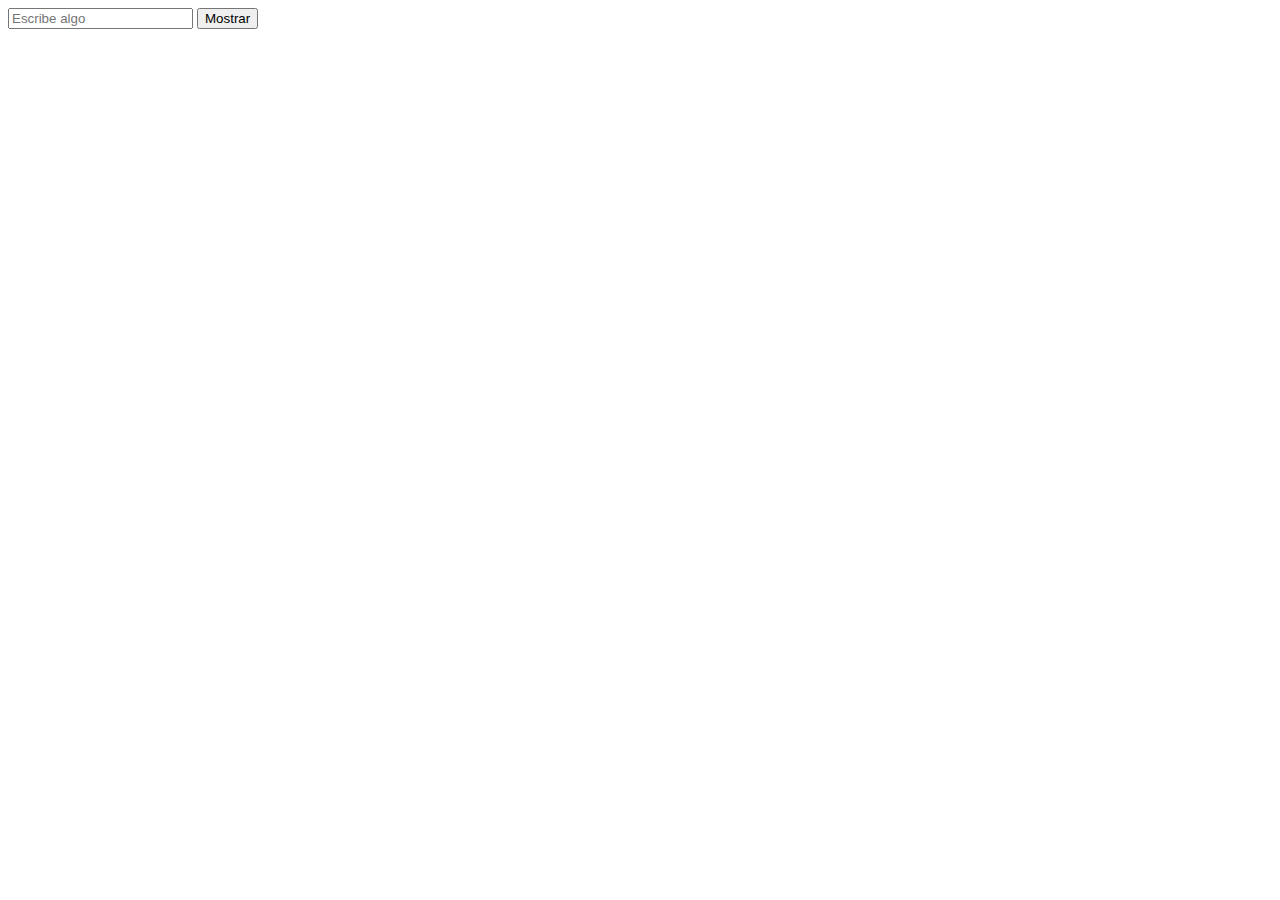
<file: index.html>
<!-- <!DOCTYPE html>
<html lang="es">
<head>
  <meta charset="UTF-8">
  <title>Cálculo de Área</title>
</head>
<body> -->
  <!-- <h1>Cálculo del Área de un Rectángulo</h1> -->

  <!-- <p id="mensaje">Hola mundo</p>
  
  <div class="item">Elemento 1</div>
  <div class="item">Elemento 2</div>

  <p>Uno</p>
  <p>Dos</p>

  <div class="caja" id="uno">Primero</div>
  <div class="caja" id="dos">Segundo</div>


  <ul>
  <li class="tarea">Tarea 1</li>
  <li class="tarea">Tarea 2</li>
  </ul>

  <script src="app.js"></script>
</body>
</html> -->



<!DOCTYPE html>
<html lang="es">
<head>
  <meta charset="UTF-8">
  <title>Mostrar Input</title>
  
</head>
<body>
  <input type="text" id="miInput" placeholder="Escribe algo" />
  <button id="miBoton">Mostrar</button>
  <p id="resultado"></p>

  <script src="app.js"></script>
</body>
</html>
</file>
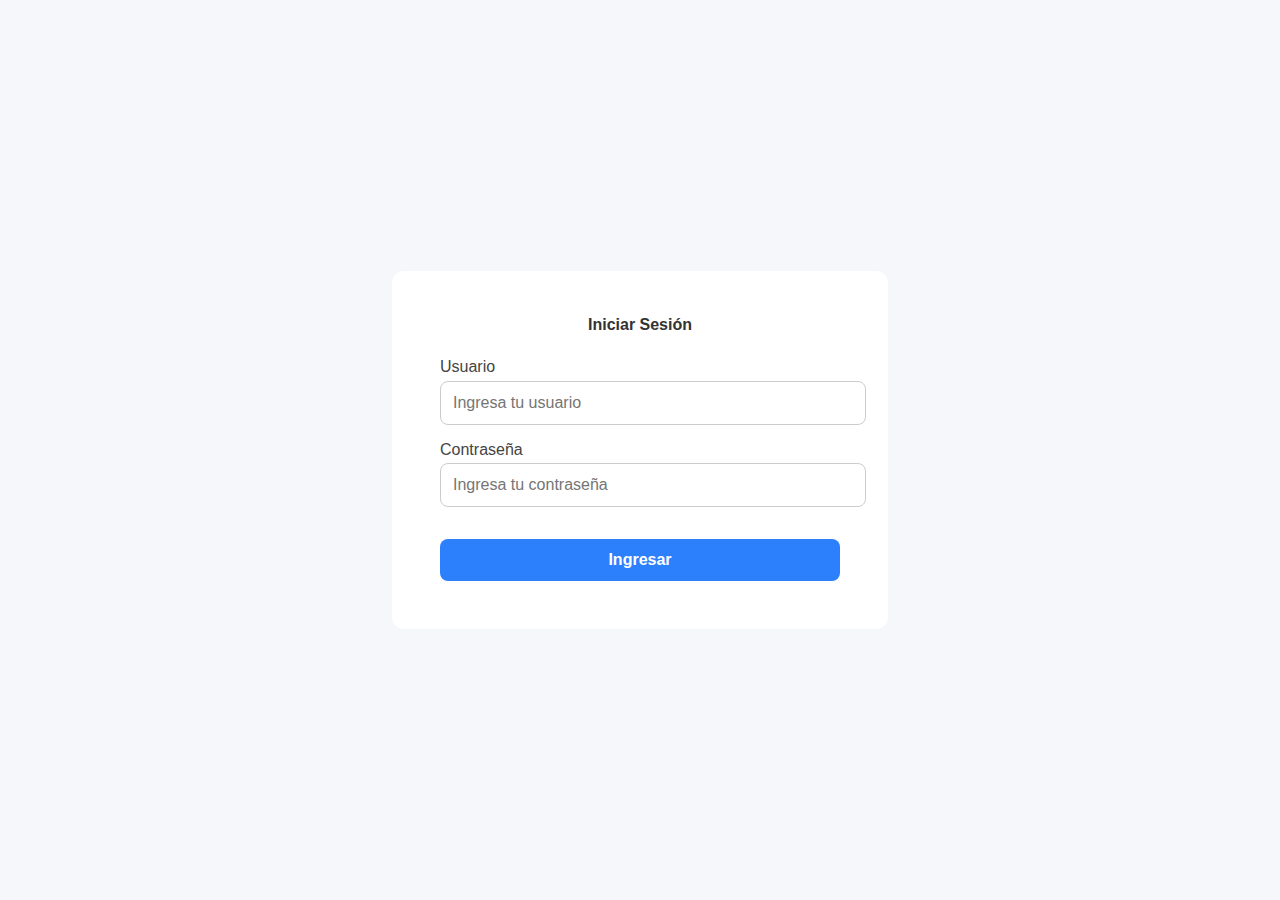
<file: Index.html>
<!DOCTYPE html>
<html lang="es">
  <head>
    <meta charset="UTF-8" />
    <meta name="viewport" content="width=device-width, initial-scale=1.0" />
    <title>Login UX/UI</title>
    <link rel="stylesheet" href="cssUI_UX.css">
  </head>
  <body>
    <div class="login-container">
      <h2>Iniciar Sesión</h2>
      <div class="form-group">
        <label for="username">Usuario</label>
        <input type="text" id="username" placeholder="Ingresa tu usuario" />
      </div>
      <div class="form-group">
        <label for="password">Contraseña</label>
        <input
          type="password"
          id="password"
          placeholder="Ingresa tu contraseña"
        />
      </div>
      <button onclick="Access()">Ingresar</button>
      <p class="message" id="msg"></p>
    </div>

    <script src="appUI_UX.js"></script>
  </body>
</html>
</file>
<file: cssUI_UX.css>
body {
  background: #f5f7fa;
  font-family: "Segoe UI", sans-serif;
  display: flex;
  justify-content: center;
  align-items: center;
  height: 100vh;
  margin: 0;
  
}

.login-container {
  background: white;
  padding: 2rem 3rem;
  border-radius: 12px;
  box-shadow: 0 8px 16px rgba(0, 255, 128, 0);
  width: 100%;
  max-width: 400px;
}

h2 {
  text-align: center;
  margin-bottom: 1.5rem;
  color: #333;
  font-size: 16px;
}

.form-group {
  margin-bottom: 1rem;
}

label {
  display: block;
  margin-bottom: 0.3rem;
  font-weight: 500;
  color: #444;
}

input[type="text"],
input[type="password"] {
  width: 100%;
  padding: 0.75rem;
  border: 1px solid #ccc;
  border-radius: 8px;
  font-size: 1rem;
}

button {
  width: 100%;
  padding: 0.75rem;
  margin-top: 1rem;
  background-color: #2d80fc;
  color: white;
  border: none;
  border-radius: 8px;
  font-size: 1rem;
  font-weight: bold;
  cursor: pointer;
  transition: background 0.3s ease;
}

button:hover {
  background-color: #1c5edc;
}

.message {
  text-align: center;
  margin-top: 1rem;
  color: green;
}

/* 
#nombre_del_id{
  display: block;
} */

@media screen and (max-width: 485px) {
  h2{
    font-size: 10px;
  }
}


@media (max-width: 768px) {

}






/* @media (min-width: 1024px) 
@media (min-height: 800px) */
</file>
